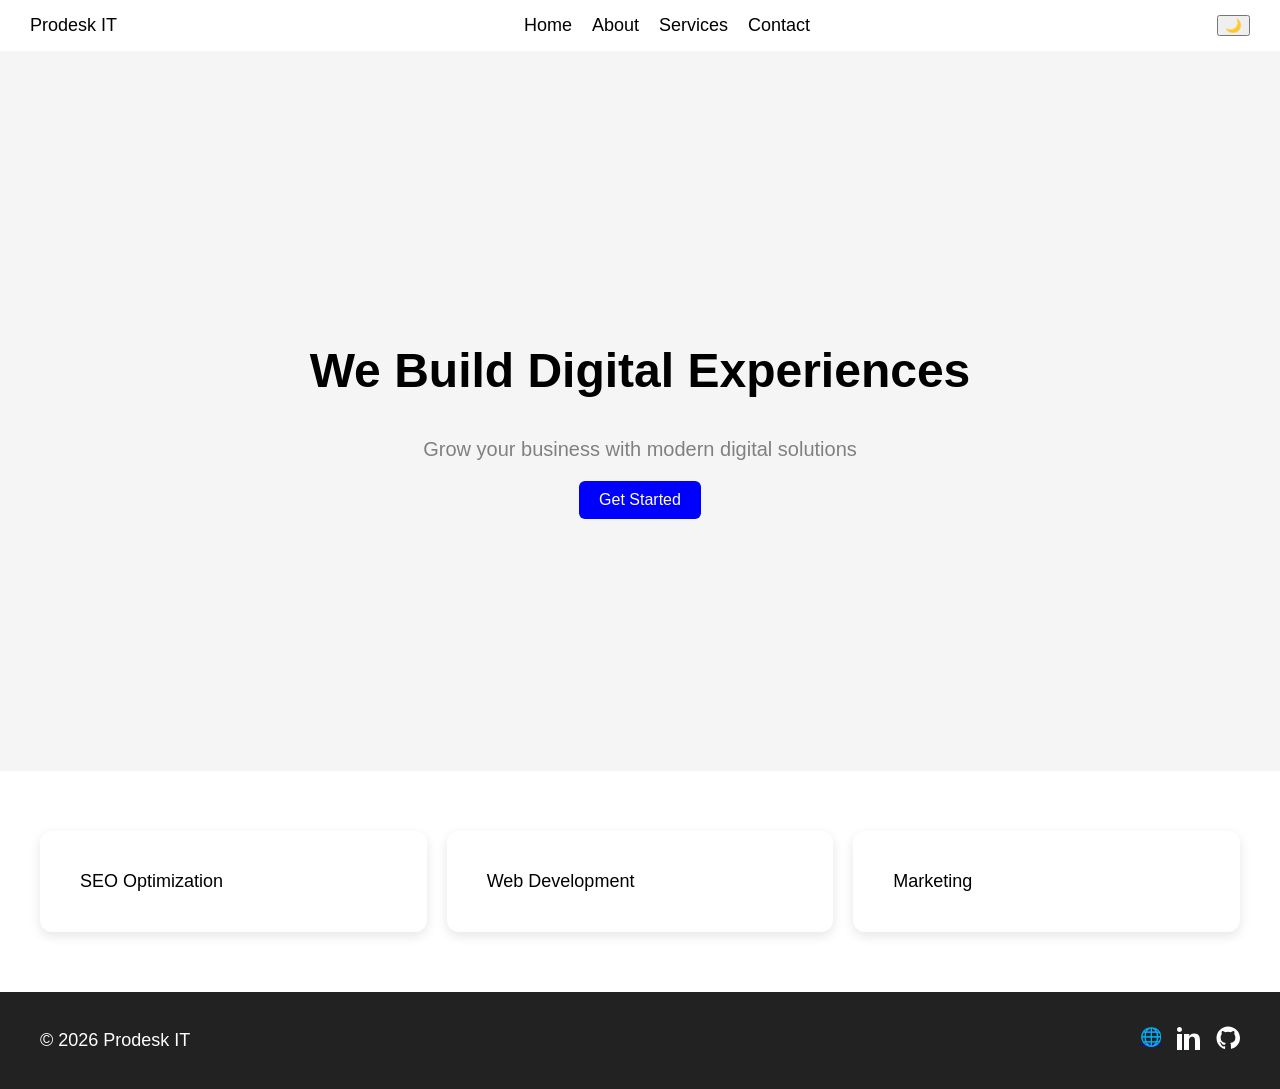
<file: index.html>
<!DOCTYPE html>
<html lang="en">
<head>
    <meta charset="UTF-8">
    <meta name="viewport" content="width=device-width, initial-scale=1.0">
    <title>Prodesk IT</title>
    <link rel="stylesheet" href="style.css">
</head>
<body>
    <!-- Navbar Section -->
    <header class="navbar">
        <div class="logo">Prodesk IT</div>
        <nav class="nav-links">
            <a href="#">Home</a>
            <a href="#">About</a>
            <a href="#">Services</a>
            <a href="#">Contact</a>
        </nav>
        <button id="toggleMode">🌙</button>
    </header>

    <!-- Hero Section -->
    <section class="hero">
        <div class="hero-content">
            <h1>We Build Digital Experiences</h1>
            <p>Grow your business with modern digital solutions</p>
            <button class="btn">Get Started</button>
        </div>
    </section>

     <!-- Services -->
    <section class="services">
        <div class="card">SEO Optimization</div>
        <div class="card">Web Development</div>
        <div class="card">Marketing</div>
    </section>

    <!-- Footer -->
    <footer class="footer">
        <p>© 2026 Prodesk IT</p>
        <div class="social-icons">
            <a href="https://prodesk.in/" target="_blank" rel="noopener noreferrer">🌐</a>
            <a href="https://www.linkedin.com/company/prodesk-it/" target="_blank" rel="noopener noreferrer">
                <svg width="24" height="24" fill="currentColor" viewBox="0 0 24 24">
                    <path d="M4.98 3.5C4.98 4.88 3.87 6 2.49 6 1.11 6 0 4.88 0 3.5S1.11 1 2.49 1c1.38 0 2.49 1.12 2.49 2.5zM0 8h5v16H0V8zm7.5 0h4.8v2.2h.1c.7-1.3 2.3-2.7 4.7-2.7 5 0 5.9 3.3 5.9 7.5V24h-5V15.4c0-2-.04-4.6-2.8-4.6-2.8 0-3.2 2.2-3.2 4.4V24h-5V8z"/>
                </svg>
            </a>
            <a href="https://github.com/" target="_blank" rel="noopener noreferrer">
                <svg width="24" height="24" fill="currentColor" viewBox="0 0 24 24">
                    <path d="M12 .5C5.73.5.5 5.73.5 12c0 5.08 3.29 9.39 7.86 10.91.57.1.78-.25.78-.55v-2.1c-3.2.7-3.87-1.54-3.87-1.54-.52-1.32-1.27-1.67-1.27-1.67-1.04-.71.08-.7.08-.7 1.15.08 1.76 1.18 1.76 1.18 1.02 1.75 2.67 1.24 3.32.95.1-.74.4-1.24.72-1.52-2.55-.29-5.23-1.27-5.23-5.65 0-1.25.45-2.28 1.18-3.08-.12-.3-.51-1.52.11-3.17 0 0 .97-.31 3.18 1.18a11.1 11.1 0 0 1 5.8 0c2.2-1.5 3.17-1.18 3.17-1.18.63 1.65.24 2.87.12 3.17.73.8 1.18 1.83 1.18 3.08 0 4.39-2.69 5.36-5.25 5.64.41.35.78 1.04.78 2.1v3.12c0 .3.2.66.79.55C20.71 21.38 24 17.08 24 12 24 5.73 18.77.5 12 .5z"/>
                </svg>
        </a>
        </div>
    </footer>

    <script src="script.js"></script>
</body>
</html>
</file>
<file: style.css>
*{
    box-sizing: border-box;
}

body{
    margin:0;
    font-family: Arial, Helvetica, sans-serif;
    font-size: 18px;
    box-sizing: border-box;
    
}

body, .card, .btn, .navbar {
    transition: all 0.5s ease;
}

/* Navbar */
.navbar{
    display:flex;
    justify-content: space-between;
    align-items: center;
    padding: 15px 30px;
    background: white;
    position: sticky;
    top:0;
    z-index: 1000;
}

.nav-links{
    display: flex;
    gap:20px; 
    font-size: 18px;
    font-weight: 500;   
}

.nav-links a{
    text-decoration: none;
    color: inherit;
}

/* Hero section */
.hero{
    height: 80vh;
    display: flex;
    flex-direction: column;
    justify-content: center;
    align-items: center;
    gap:15px;
    background:#f5f5f5;
    text-align: center;
}

.hero-content{
    max-width: 900px;
}

.hero h1{
    font-size:3rem;
    font-weight: bold;
}

.hero p{
    font-size: 1.25rem;
    color: gray;
}

.btn{
    padding: 10px 20px;
    background: blue;
    color: white;
    border: none;
    cursor: pointer;
    font-size: 16px;
    font-weight: 500;
    border-radius: 6px;
}

.btn:focus{
    outline: 2px solid white;
}

/* Services */
.services{
    display: grid;
    grid-template-columns: repeat(3,1fr);
    gap:20px;
    padding: 60px 40px;
}

.card{
    padding: 40px;
    background: white;
    border-radius: 12px;
    box-shadow: 0 4px 12px rgba(0,0,0,0.1);
    cursor: pointer;
}

/* Footer */
.footer{
    text-align: center;
    display: flex;
    justify-content: space-between;
    align-items: center;
    padding: 20px 40px;
    background:#222;
    color: white;
}

.social-icons {
  display: flex;
  gap: 15px;
}

.social-icons svg {
  width: 24px;
  height: 24px;
  color: white;
  transition: 0.3s;
}

.social-icons a:hover svg {
  color: #4CAF50;
  transform: scale(1.2);
}

/* Dark Mode */
.dark{
    background: #121212;
    color: #ffffff;
}

.dark .navbar{
    background: #1e1e1e;
}

.dark .nav-links a{
    color: white;
}
.dark .hero{
    background: #181818;
}

.dark .card{
    background: #2a2a2a;
    box-shadow: none;
}

.btn:hover{
    transform: scale(1.1);
    background:darkblue;
}

.card:hover{
    transform: translateY(-10px);
    transition: 0.3s;
}

/* Responsive design*/
@media(max-width:768px){
    .nav-links{
        flex-direction: column;
        align-items: center;
    }

    .services{
        grid-template-columns: 1fr;
    }
    
    .footer {
    flex-direction: column;
    gap: 10px;
    text-align: center;
  }
}
</file>
